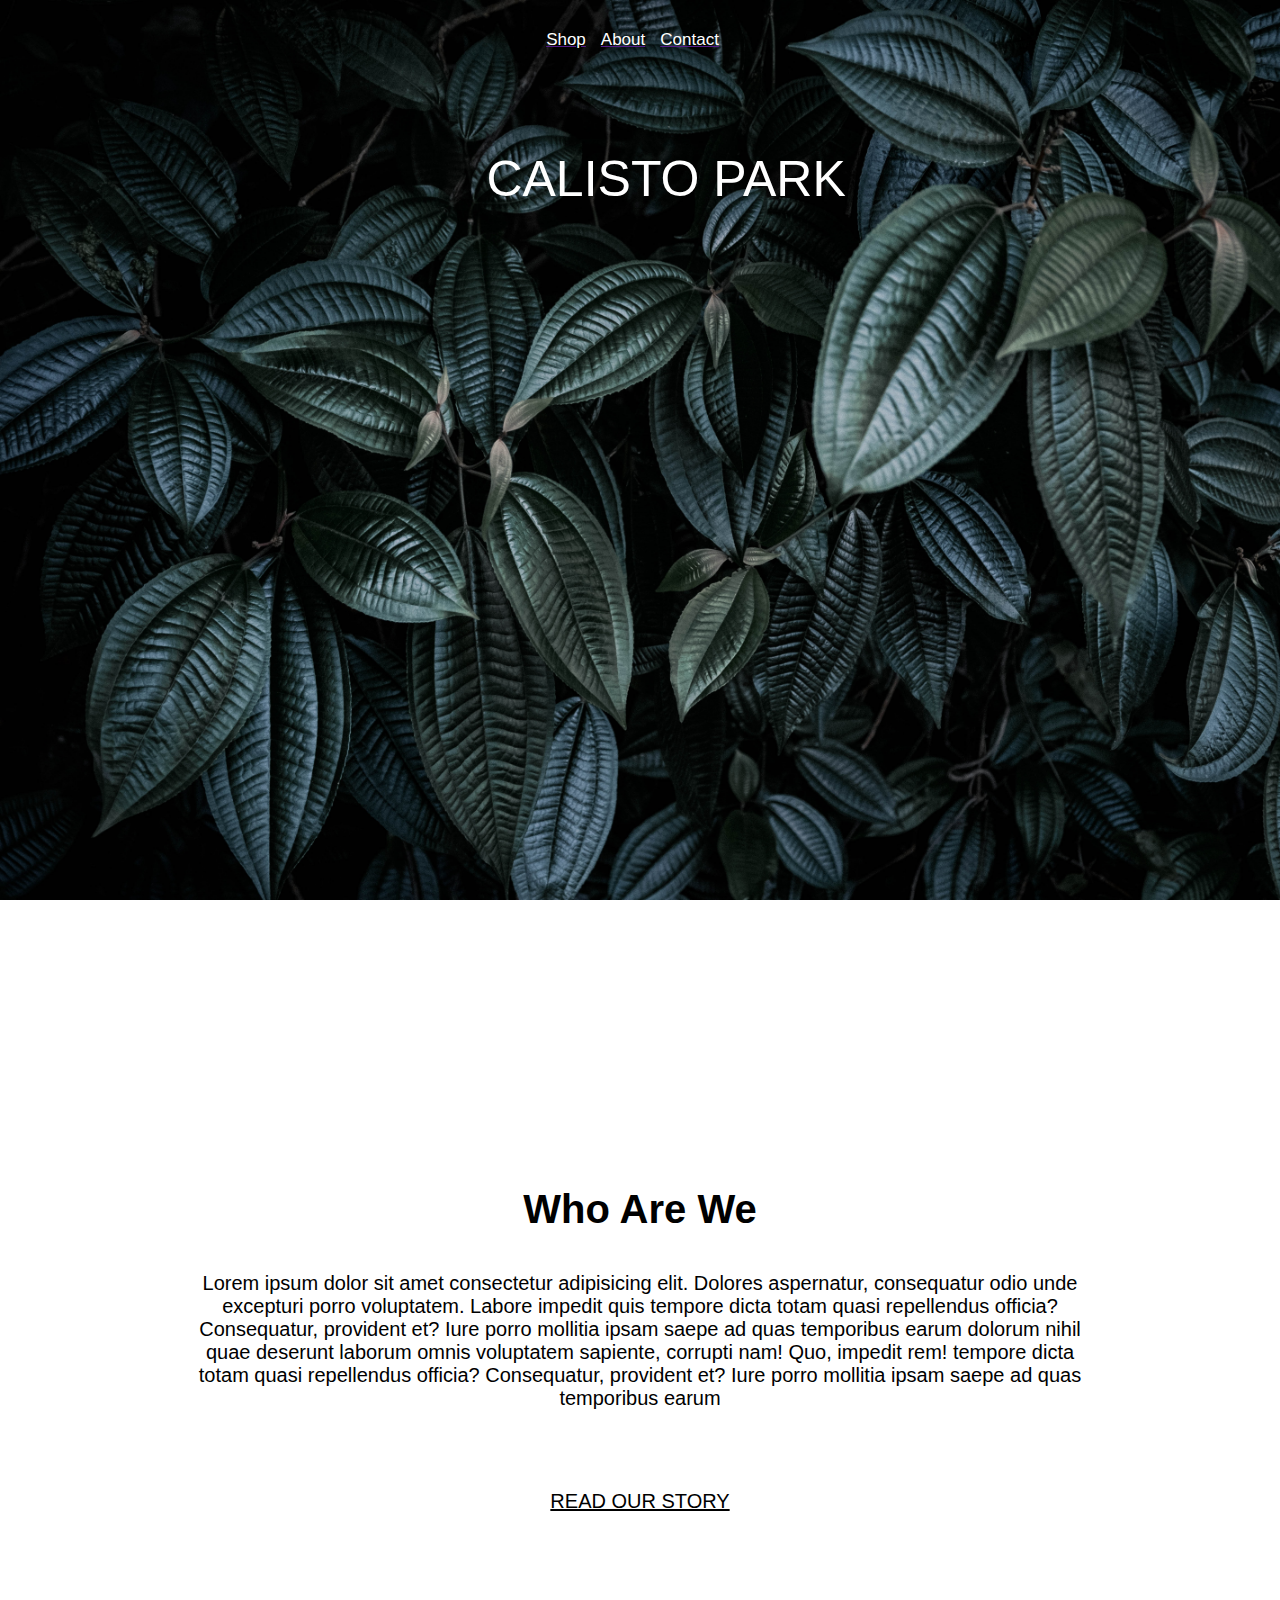
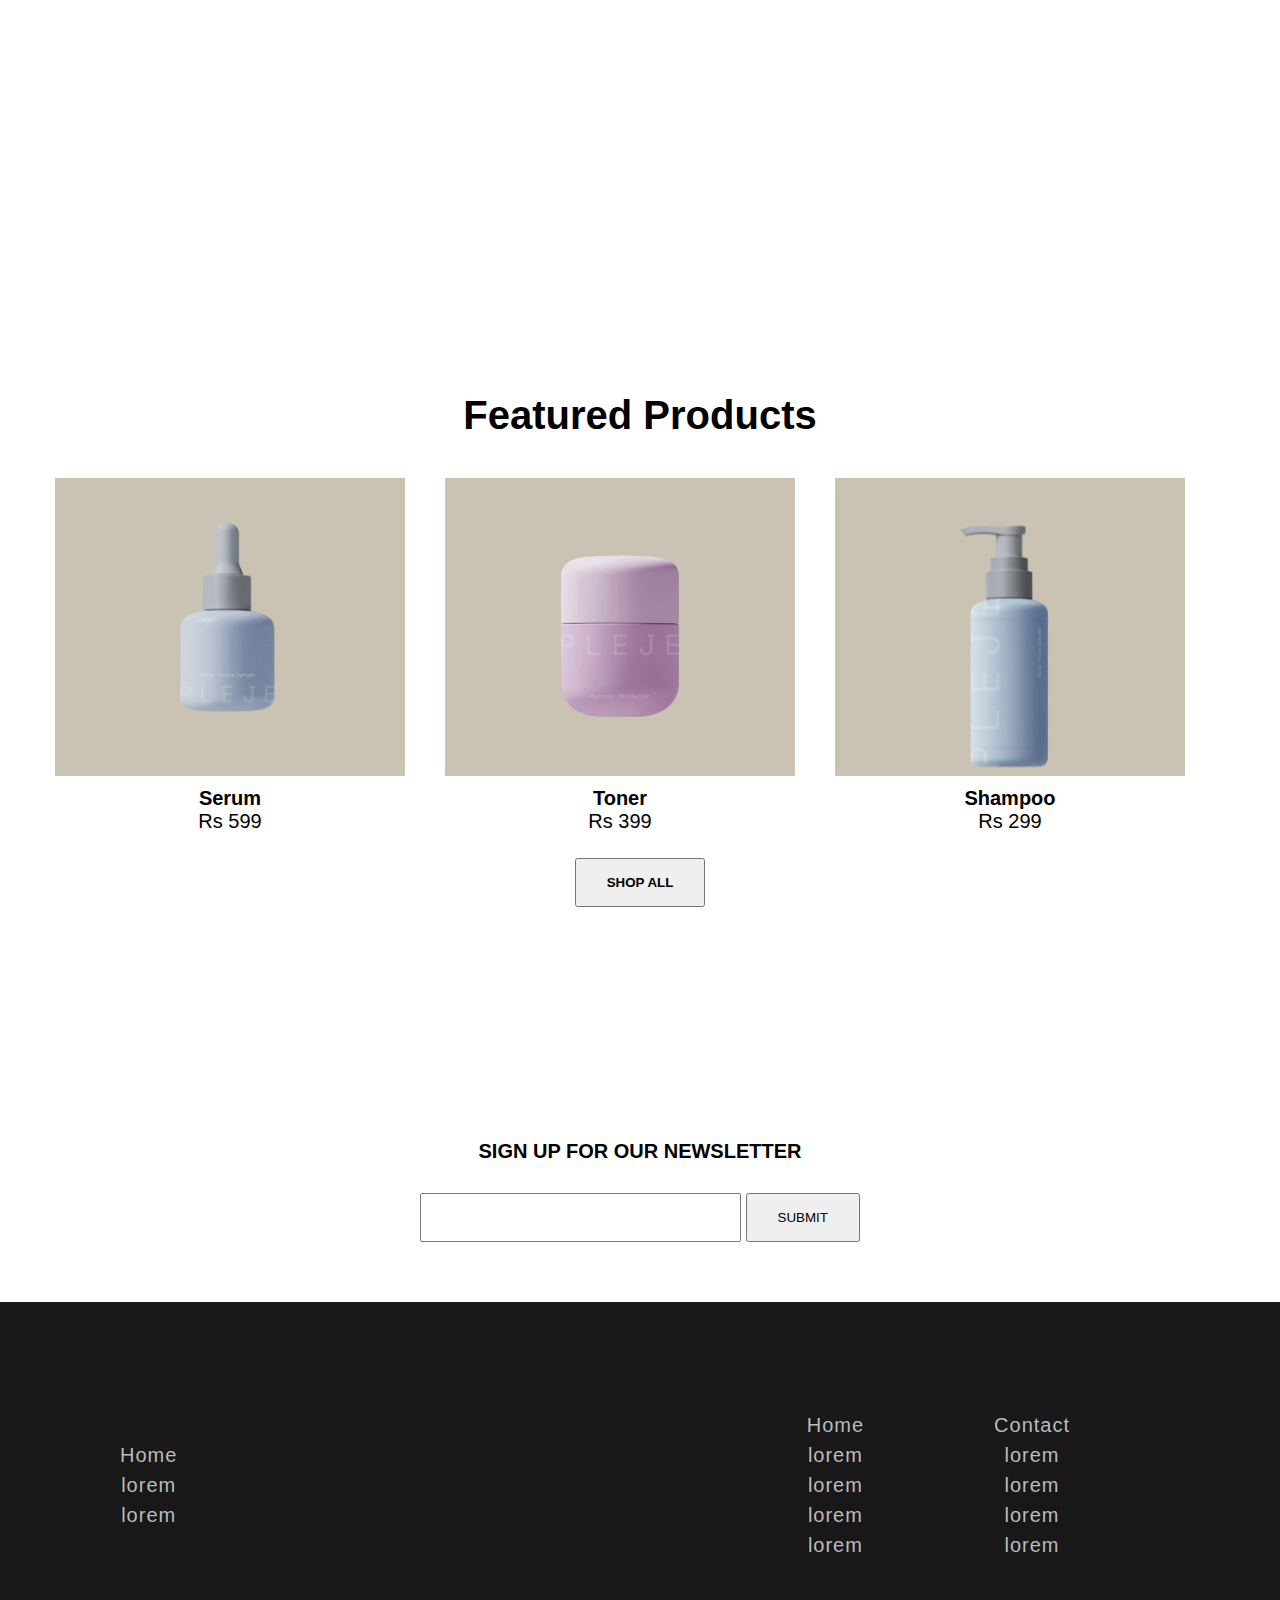
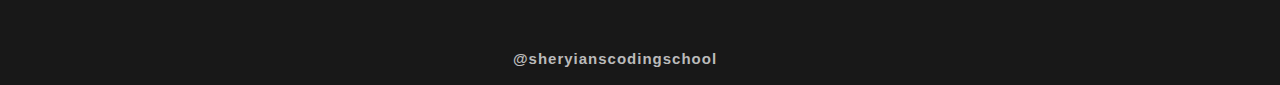
<file: basicweb/index.html>
<!DOCTYPE html>
<html lang="en">

<head>
    <meta charset="UTF-8">
    <meta name="viewport" content="width=device-width, initial-scale=1.0">
    <title>WEB</title>
    <link rel="stylesheet" href="style.css">
</head>

<body>
    <div class="main">
        <div class="nav">
            <a href="">
                <p>Shop</p>
            </a>
            <a href="">
                <p>About</p>
            </a>
            <a href="">
                <p>Contact</p>
            </a>
        </div>

        <div class="hero">CALISTO PARK</div>
    </div>

    <div class="about">
        <div class="content">
            <h1>Who Are We</h1>
            <p>Lorem ipsum dolor sit amet consectetur adipisicing elit. Dolores aspernatur, consequatur odio unde
                excepturi porro voluptatem. Labore impedit quis tempore dicta totam quasi repellendus officia?
                Consequatur, provident et? Iure porro mollitia ipsam saepe ad quas temporibus earum dolorum nihil quae
                deserunt laborum omnis voluptatem sapiente, corrupti nam! Quo, impedit rem!  tempore dicta totam quasi repellendus officia?
                Consequatur, provident et? Iure porro mollitia ipsam saepe ad quas temporibus earum</p>

            <p class="read"><u>READ OUR STORY</u></p>

        </div>
    </div>

    <div class="shop">
        <div class="content">
            <h1>Featured Products</h1>

            <div class="cards">
                <div class="card">
                    <img src="./product1.png" alt="">
                    <div class="card-content">
                        <h4>Serum</h4>
                        <p>Rs 599</p>
                    </div>
                </div>
                <div class="card">
                    <img src="./product2.png" alt="">
                    <div class="card-content">
                        <h4>Toner</h4>
                        <p>Rs 399</p>
                    </div>
                </div>
                <div class="card">
                    <img src="./product3.png" alt="">
                    <div class="card-content">
                        <h4>Shampoo</h4>
                        <p>Rs 299</p>
                    </div>
                </div>
            </div>

            <button class="shopall"> <b>SHOP ALL</b></button>
        </div>
    </div>

    <div class="footer-main">

        <div class="footer-top">
            <h4>SIGN UP FOR OUR NEWSLETTER</h4>

            <div><input class="inputbox" type="text">
                <button class="shopall">SUBMIT</button>
            </div>

        </div>
        
        <footer class="footer-bottom">
            <div class="fMain">
                <div class="fLeft">
                    <ul class="fLeftList">
                        <li>Home</li>
                        <li>lorem</li>
                        <li>lorem</li>

                    </ul>
                </div>

                <div class="fRight">
                    <ul class="fRightList">
                        <li>Home</li>
                        <li>lorem</li>
                        <li>lorem</li>
                        <li>lorem</li>
                        <li>lorem</li>
                    </ul>

                    <ul class="fRightList">
                        <li>Contact</li>
                        <li>lorem</li>
                        <li>lorem</li>
                        <li>lorem</li>
                        <li>lorem</li>
                    </ul>
                </div>
            
            </div>
            <div class="trademark"><h4>@sheryianscodingschool</h4></div>
        </footer>


    </div>

</body>

</html>
</file>
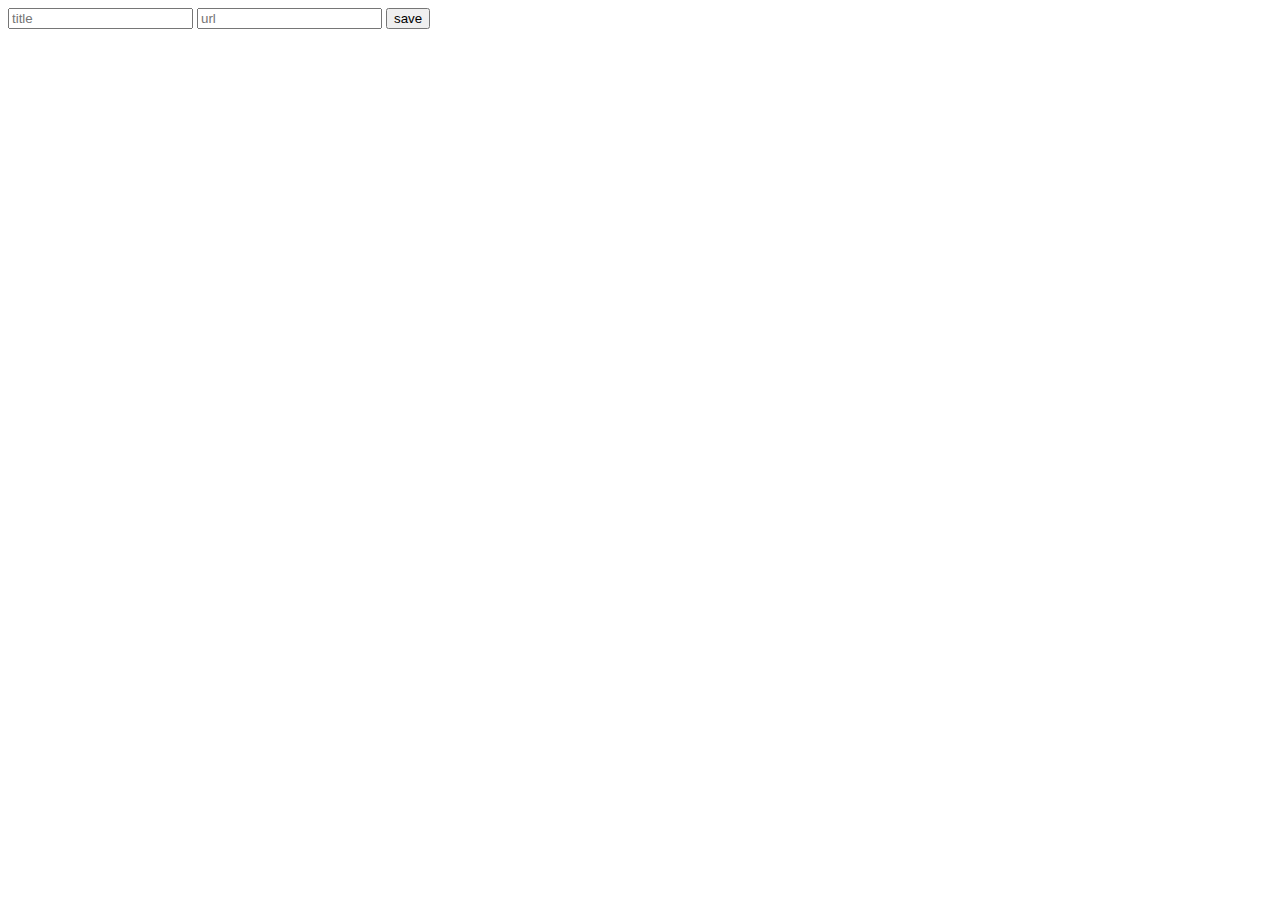
<file: Javascript/Question-Set1/task-1/index.html>
<!DOCTYPE html>
<html lang="en">

<head>
    <meta charset="UTF-8">
    <meta name="viewport" content="width=device-width, initial-scale=1.0">
    <title>Document</title>
</head>

<body>

    <form>
        <input id="title" type="text" placeholder="title">
        <input id="url" type="text" placeholder="url">
        <button>save</button>
    </form>

    <ul></ul>

    <script src="script.js"></script>
</body>

</html>
</file>
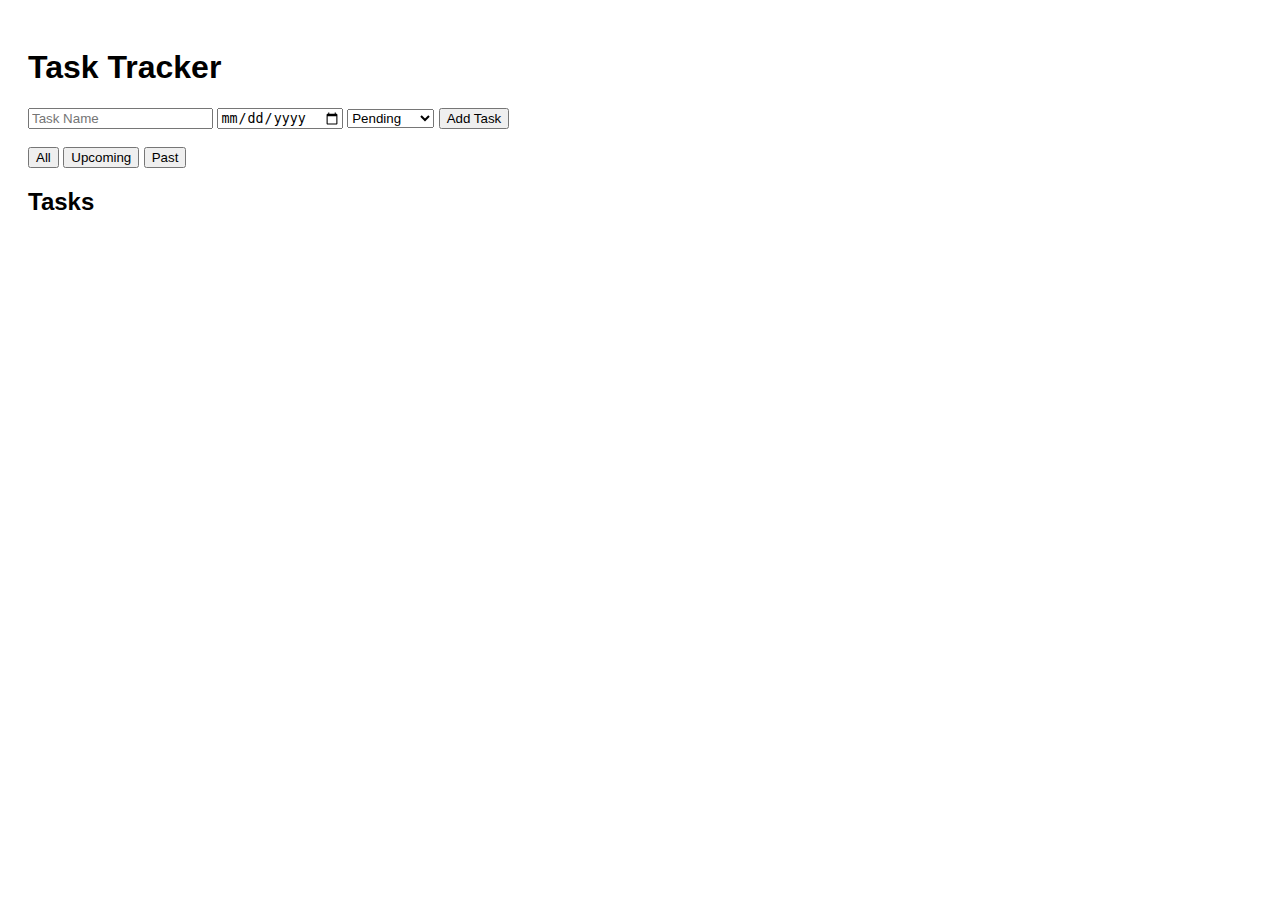
<file: Javascript/Question-Set1/task3/index.html>
<!DOCTYPE html>
<html lang="en">
<head>
    <meta charset="UTF-8">
    <title>Task Tracker</title>
    <style>
        body {
            font-family: Arial, sans-serif;
            padding: 20px;
        }
        .task {
            margin: 10px 0;
            padding: 10px;
            border: 1px solid #ccc;
            border-radius: 6px;
        }
    </style>
</head>
<body>

    <h1>Task Tracker</h1>

    <div>
        <input type="text" id="taskName" placeholder="Task Name">
        <input type="date" id="taskDate">
        <select id="taskStatus">
            <option value="Pending">Pending</option>
            <option value="Completed">Completed</option>
        </select>
        <button onclick="addTask()">Add Task</button>
    </div>

    <br>

    <div>
        <button onclick="filterTasks('all')">All</button>
        <button onclick="filterTasks('upcoming')">Upcoming</button>
        <button onclick="filterTasks('past')">Past</button>
    </div>

    <h2>Tasks</h2>
    <div id="taskList"></div>

    <script src="script.js"></script>

</body>
</html>
</file>
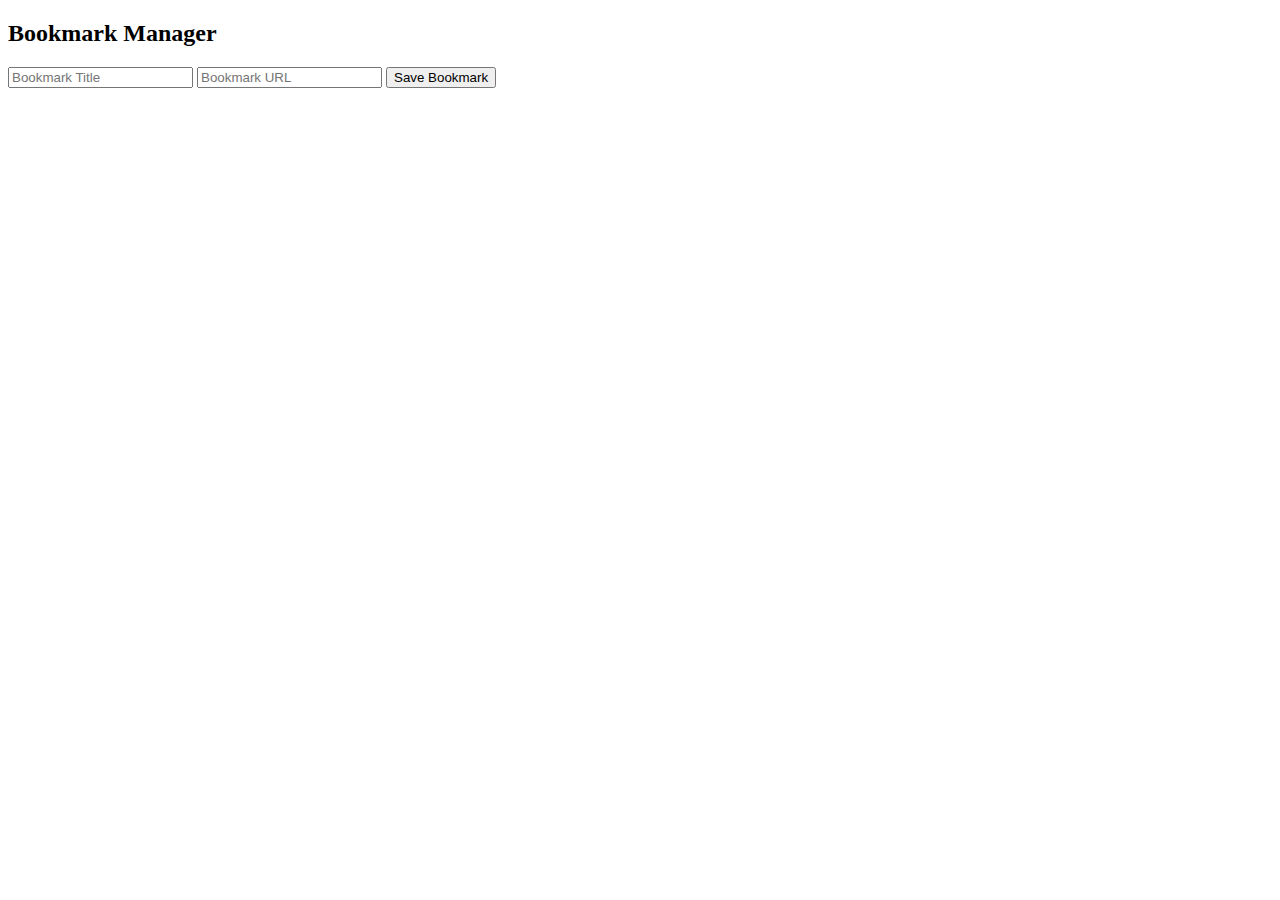
<file: Javascript/Questions/qs-1/index.html>
<!DOCTYPE html>
<html lang="en">

<head>
    <meta charset="UTF-8">
    <meta name="viewport" content="width=device-width, initial-scale=1.0">
    <title>qs-1</title>
</head>

<body>

<h2>Bookmark Manager</h2>
<input id="titleInput" type="text" placeholder="Bookmark Title">
<input id="urlInput" type="text" placeholder="Bookmark URL">
<button onclick="saveBookmark()">Save Bookmark</button>

<ul id="bookmarkList"></ul>

<script src="script.js"></script>

</body>

</html>
</file>
<file: basicweb/style.css>
* {
    margin: 0;
    padding: 0;
    box-sizing: border-box;
}

body {
    background-color: #ffffff;
    color: #fff;
    font-family: 'Poppins', sans-serif;
    font-size: 16px;
}

.main {
    height: 100vh;
    width: 100vw;
    background-image: url(./leaf-background.jpg);
    background-size: cover;
}

.nav {
    width: 100%;
    display: flex;
    justify-content: center;
    margin-right: 5px;
    font-family: sans-serif;
    font-size: 17px;
}

.nav p {
    color: #fff;
    margin-right: 15px;
    margin-top: 30px;
}

.hero {
    margin-top: 100px;
    margin-left: 38%;
    font-size: 50px;
}

.about {
    height: 100vh;
    width: 100vw;
    display: flex;
    justify-content: center;
}

.content {
    height: 300px;
    width: 70%;
    border: 0px solid black;
    justify-content: center;
    align-items: center;
    display: flex;
    flex-direction: column;
    color: black;
    margin: auto;
    font-size: 20px;

}

.content p {
    text-align: center;
}

.content h1 {
    margin-bottom: 40px;
}

.read {
    margin-top: 80px;
}

.shop {
    height: 100vh;
    width: 100vw;
    display: flex;
    justify-content: center;
}

.inputbox{
    padding: 15px 70px;
    
}

.shopall{
    margin-top: 30px;
    padding: 15px 30px;

}

.cards {
    display: flex;
}

.card {
    height: 350px;
    width: 350px;
    overflow: hidden;
    margin-right: 40px;
}

.card img {
    height: 85%;
    width: 100%;
    object-fit: cover;
}

.card h4 {
    text-align: center;
    margin-top: 6px;
}

.fMain {
    height: 100%;
    width: 100%;
    /* background-color: rgb(212, 212, 212); */
    display: flex;
    align-items: center;
    justify-content:space-between;
   
}

.fLeft{
    margin: 120px;
}

.fRight{
    margin-right: 120px;
}

.fLeftList{
    text-decoration: none;
    list-style: none;
    line-height: 30px;
    font-size: 20px;
}

.fRight{
    padding: 30px;
    display: flex;
    align-items: center;
    justify-content: center;
    gap:10px;
}

.fRightList{
    text-decoration: none;
    list-style: none;
    line-height: 30px;
    font-size: 20px;
    margin: 60px;
}

.footer-main {
    
    color: #fff;
    width: 100vw;
    padding: 40px 0 0 0;
    display: flex;
    flex-direction: column;
    align-items: center;
    font-family: 'Poppins', sans-serif;
}

.footer-top {
margin-bottom: 60px;
}

.footer-top h4 {
    text-align: center;
    font-size: 20px;
color: black;
}

.footer-section {
    flex: 1 1 200px;
    margin: 10px 20px;
}

.footer-section h4 {
    font-size: 22px;
    margin-bottom: 18px;
    color: #f4d35e;
}

.footer-links,
.footer-social {
    list-style: none;
    padding: 0;
    margin: 0;
}

.footer-links li {
    margin-bottom: 10px;
}

.footer-links a {
    color: #fff;
    text-decoration: none;
    transition: color 0.2s;
}

.footer-links a:hover {
    color: #f4d35e;
}

.footer-social {
    display: flex;
    gap: 15px;
    margin-top: 10px;
}

.footer-social a {
    color: #fff;
    font-size: 22px;
    transition: color 0.2s, transform 0.2s;
}

.footer-social a:hover {
    color: #f4d35e;
    transform: scale(1.2);
}

.footer-bottom {
    width: 100vw;
    text-align: center;
    color: #bbb;
    background-color: #181818;
    padding: 18px 0;
    font-size: 15px;
    letter-spacing: 1px;
}

@media (max-width: 800px) {
    .footer-top {
        flex-direction: column;
        align-items: center;
        text-align: center;
    }
    .footer-section {
        margin: 20px 0;
    }
}

.form {
    height: 40%;
    width: 100%;
    color: black;
    display: flex;
    flex-direction: column;
    justify-content: center;
    align-items: center;
}

.form h1 {
    margin-bottom: 40px;
}

.trademark{
    margin-right: 50px;
    
}
</file>
